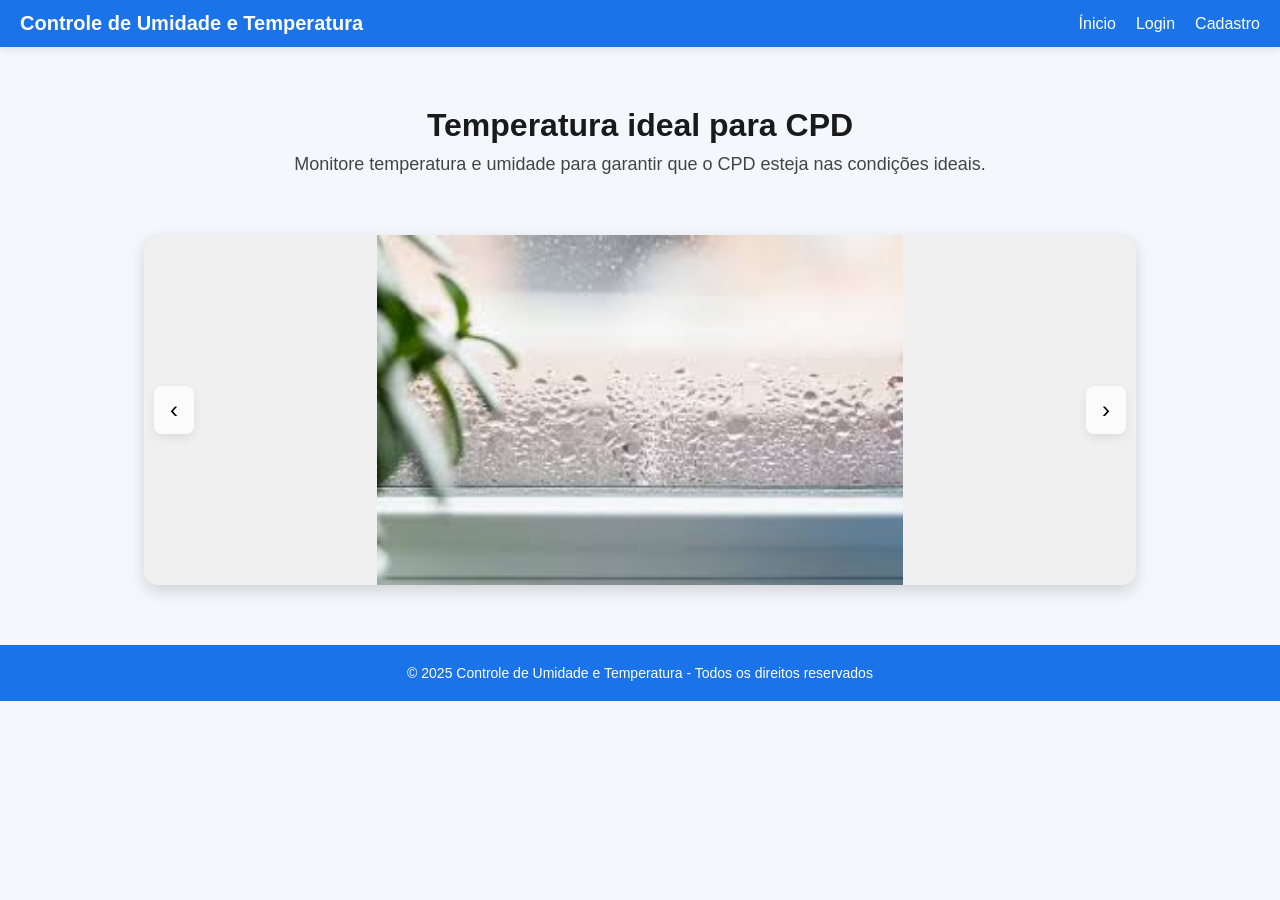
<file: Web/Front-PW/index.html>
<!DOCTYPE html>
<html lang="en">

<head>
    <meta charset="UTF-8">
    <meta name="viewport" content="width=device-width, initial-scale=1.0">
    <title>Controle de Umidade e Temperatura</title>
    <link rel="stylesheet" href="style.css">
</head>

<body>
    <header>
        <nav class="navbar">
            <div class="logo">Controle de Umidade e Temperatura</div>
            <div class="menu" id="manu">&#9776;</div>
            <ul class="nav-links" id="nav-links">
                <li><a href="./index.html">Ínicio</a></li>
                <li><a href="./login.html">Login</a></li>
                <li><a href="./cadastro.html">Cadastro</a></li>
            </ul>
        </nav>
    </header>

    <main>
        <section class="intro">
            <h1>Temperatura ideal para CPD</h1>
            <p>Monitore temperatura e umidade para garantir que o CPD esteja nas condições ideais.</p>
        </section>
        <section class="carousel-section">
            <div class="carousel">
                <div class="carousel-track">
                    <img src="imagens/chuva.jpg" class="carousel-item" />
                    <img src="imagens/cpd.jpg" class="carousel-item" />
                    <img src="imagens/quente.jpg" class="carousel-item" />
                    <img src="imagens/umi-tem.jpg" class="carousel-item" />
                    <img src="imagens/CPD-umi.jpg" class="carousel-item" />
                </div>

                <button class="carousel-btn prev">‹</button>
                <button class="carousel-btn next">›</button>
            </div>
        </section>
    </main>

    <footer>
        <p>&copy; 2025 Controle de Umidade e Temperatura - Todos os direitos reservados</p>
    </footer>

    <script src="carousel.js"></script>
    <script src="menu.js" ></script>
</body>

</html>
</file>
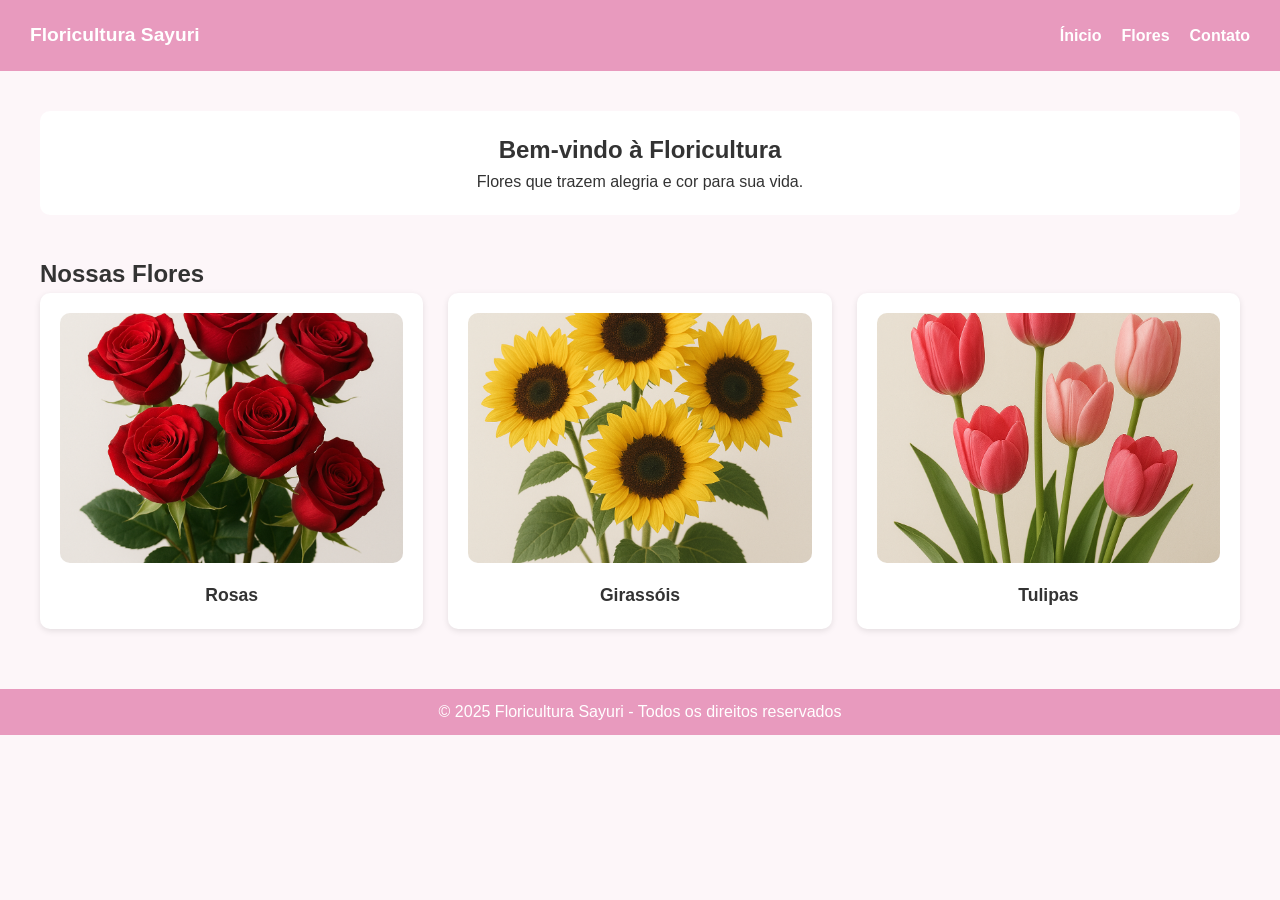
<file: Web/PWA-Floricultura/index.html>
<!DOCTYPE html>
<html lang="en">
<head>
    <meta charset="UTF-8">
    <meta name="viewport" content="width=device-width, initial-scale=1.0">
    <title>Floricultura</title>
    <link rel="stylesheet" href="style.css">
    <link rel="manifest" href="manifest.json">
</head>
<body>
    <script src="script.js"></script>
    <header>
        <nav class="navbar">
            <div class="logo">Floricultura Sayuri</div>
            <div class="menu" id="manu">&#9776;</div>
            <ul class="nav-links" id="nav-links">
                <li><a href="./index.html">Ínicio</a></li>
                <li><a href="./flores.html">Flores</a></li>
                <li><a href="./contato.html">Contato</a></li>
            </ul>
        </nav>
    </header>

    <main class="grid-container">
        <section class="intro">
            <h1>Bem-vindo à Floricultura</h1>
            <p>Flores que trazem alegria e cor para sua vida.</p>
        </section>
        <section class="produtos">
            <h2>Nossas Flores</h2>
            <div class="grid-produtos">
                <div class="card" onclick="abrirModal('rosas')">
                    <img src="imagens/rosas.png" alt="Rosas">
                    <p>Rosas</p>
                </div>
                <div class="card" onclick="abrirModal('girassois')">
                    <img src="imagens/girassois.png" alt="Girassóis">
                    <p>Girassóis</p>
                </div>
                <div class="card" onclick="abrirModal('tulipas')">
                    <img src="imagens/tulipa.png" alt="Tulipas">
                    <p>Tulipas</p>
                </div>
            </div>
        </section>
    </main>

    <footer>
        <p>&copy; 2025 Floricultura Sayuri - Todos os direitos reservados</p>
    </footer>

    <script src="menu.js"></script>
</body>
</html>
</file>
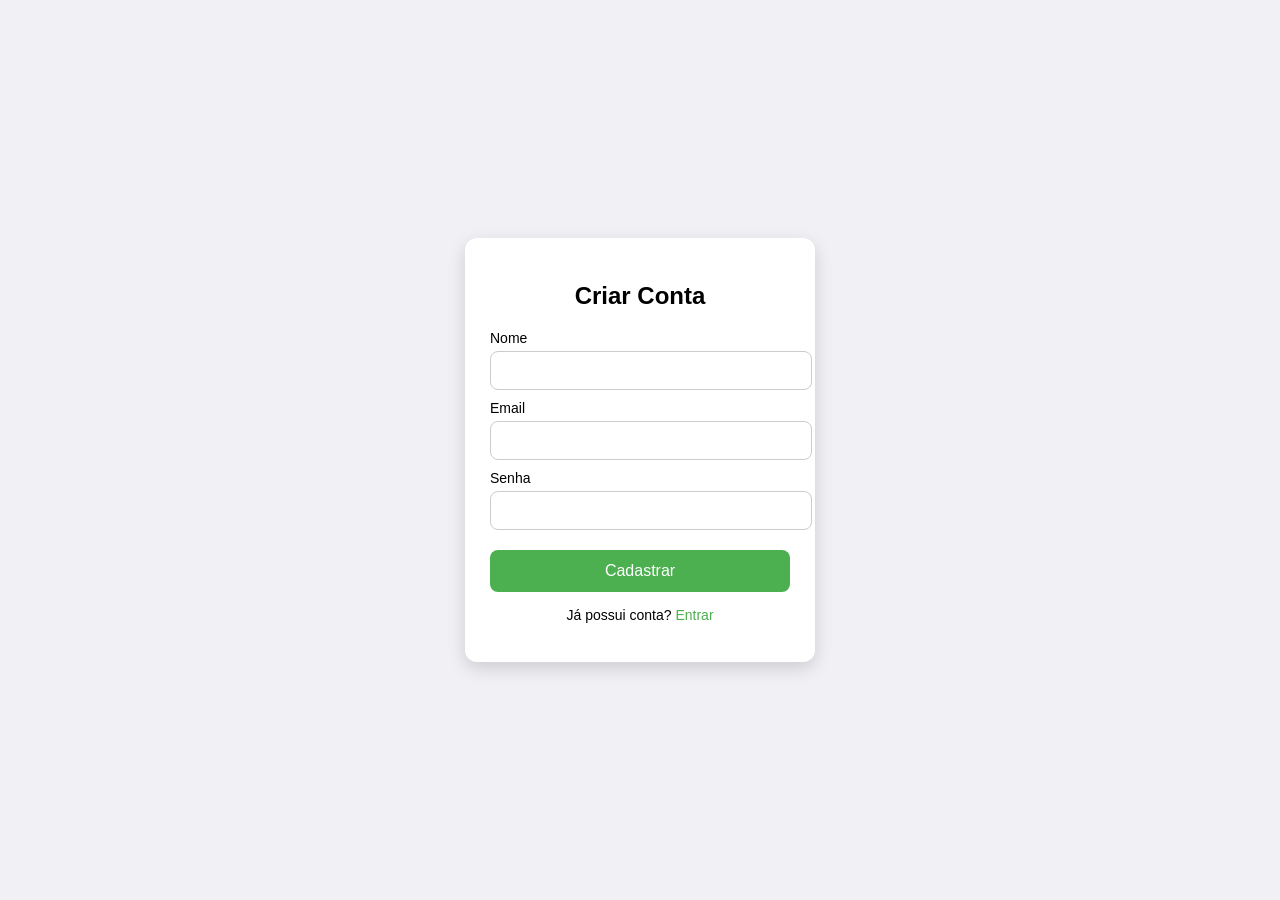
<file: Web/Front-PW/cadastro.html>
<!DOCTYPE html>
<html lang="pt-br">

<head>
    <meta charset="UTF-8">
    <meta name="viewport" content="width=device-width, initial-scale=1.0">
    <title>Cadastro</title>
    <link rel="stylesheet" href="auth.css">
</head>

<body>

    <div class="container">
        <h2>Criar Conta</h2>

        <form id="cadastroForm">
            <label>Nome</label>
            <input type="text" id="cadastroNome" required>

            <label>Email</label>
            <input type="email" id="cadastroEmail" required>

            <label>Senha</label>
            <input type="password" id="cadastroSenha" required>

            <button type="submit">Cadastrar</button>
        </form>

        <p class="alt">Já possui conta? <a href="login.html">Entrar</a></p>
    </div>

    <script src="auth.js"></script>
</body>

</html>
</file>
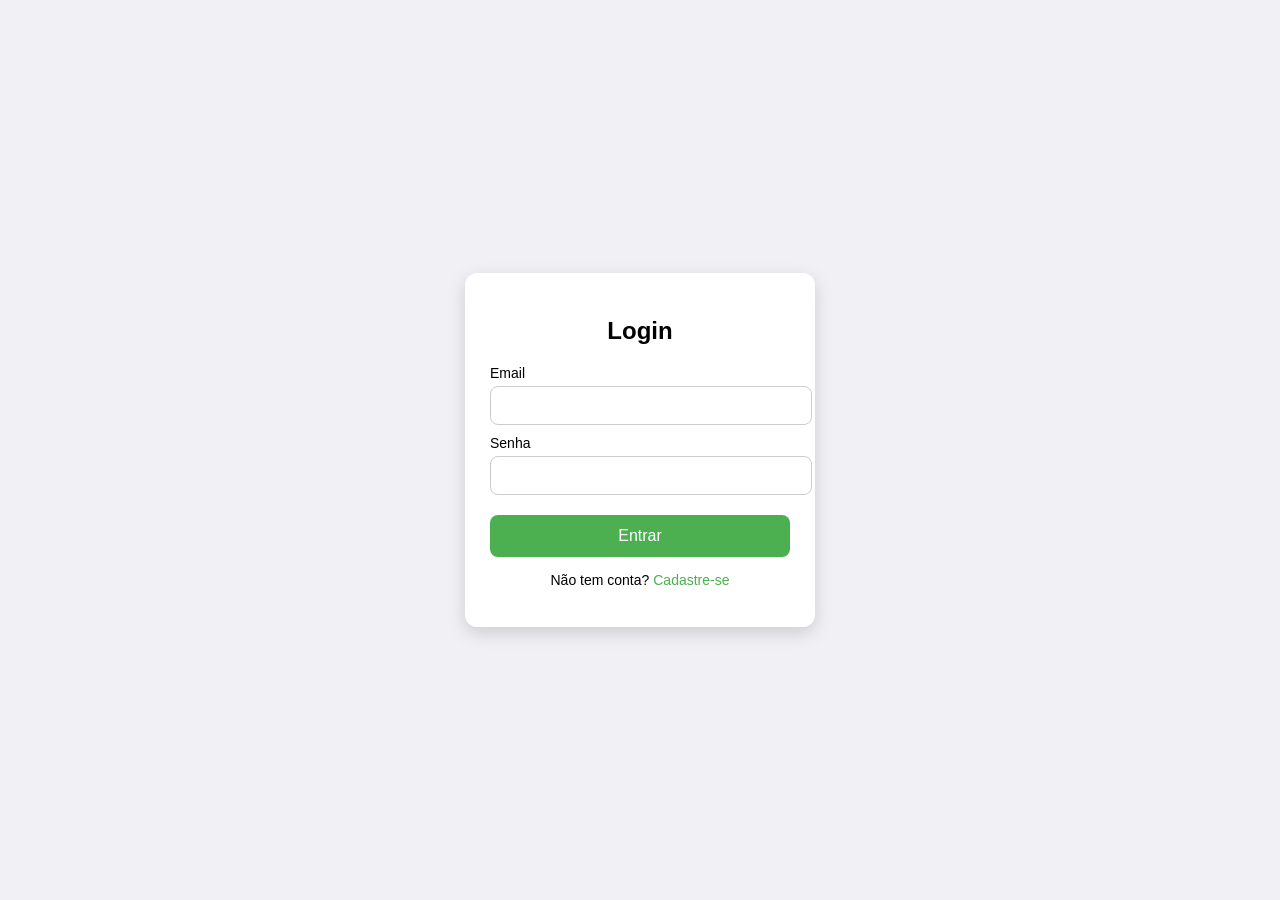
<file: Web/Front-PW/login.html>
<!DOCTYPE html>
<html lang="pt-br">

<head>
    <meta charset="UTF-8">
    <meta name="viewport" content="width=device-width, initial-scale=1.0">
    <title>Login</title>
    <link rel="stylesheet" href="auth.css">
</head>

<body>

    <div class="container">
        <h2>Login</h2>

        <form id="loginForm">
            <label>Email</label>
            <input type="email" id="loginEmail" required>

            <label>Senha</label>
            <input type="password" id="loginSenha" required>

            <button type="submit">Entrar</button>
        </form>

        <p class="alt">Não tem conta? <a href="cadastro.html">Cadastre-se</a></p>
    </div>

    <script src="auth.js"></script>
</body>

</html>
</file>
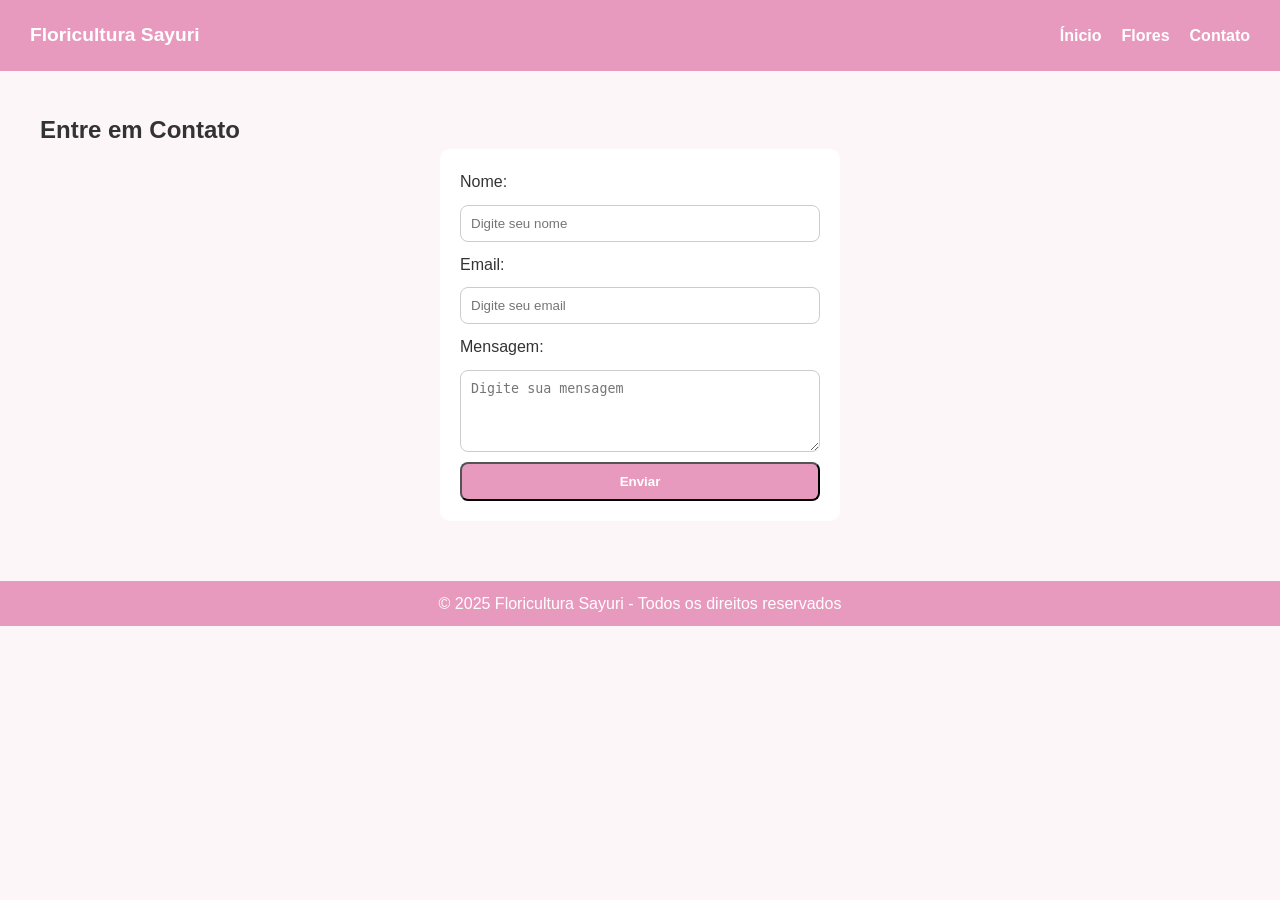
<file: Web/PWA-Floricultura/contato.html>
<!DOCTYPE html>
<html lang="en">
<head>
    <meta charset="UTF-8">
    <meta name="viewport" content="width=device-width, initial-scale=1.0">
    <title>Floricultura Sayuri</title>
    <link rel="stylesheet" href="style.css">
    <link rel="manifest" href="manifest.json">
</head>
<body>
    <header>
        <nav class="navbar">
            <div class="logo">Floricultura Sayuri</div>
            <div class="menu" id="manu">&#9776;</div>
            <ul class="nav-links" id="nav-links">
                <li><a href="./index.html">Ínicio</a></li>
                <li><a href="./flores.html">Flores</a></li>
                <li><a href="./contato.html">Contato</a></li>
            </ul>
        </nav>
    </header>

    <main class="grid-container">
        <section>
            <h2>Entre em Contato</h2>
            <form class="contato-form">
                <label for="nome">Nome:</label>
                <input type="text" id="nome" name="nome" placeholder="Digite seu nome" required>

                <label for="email">Email:</label>
                <input type="email" id="email" name="email" placeholder="Digite seu email" required>

                <label for="mensagem">Mensagem:</label>
                <textarea id="mensagem" name="mensagem" rows="4" placeholder="Digite sua mensagem" required></textarea>

                <button tyoe="submit">Enviar</button>
            </form>
        </section>
    </main>

    <footer>
        <p>&copy; 2025 Floricultura Sayuri - Todos os direitos reservados</p>
    </footer>

    <script src="menu.js"></script>
</body>
</html>
</file>
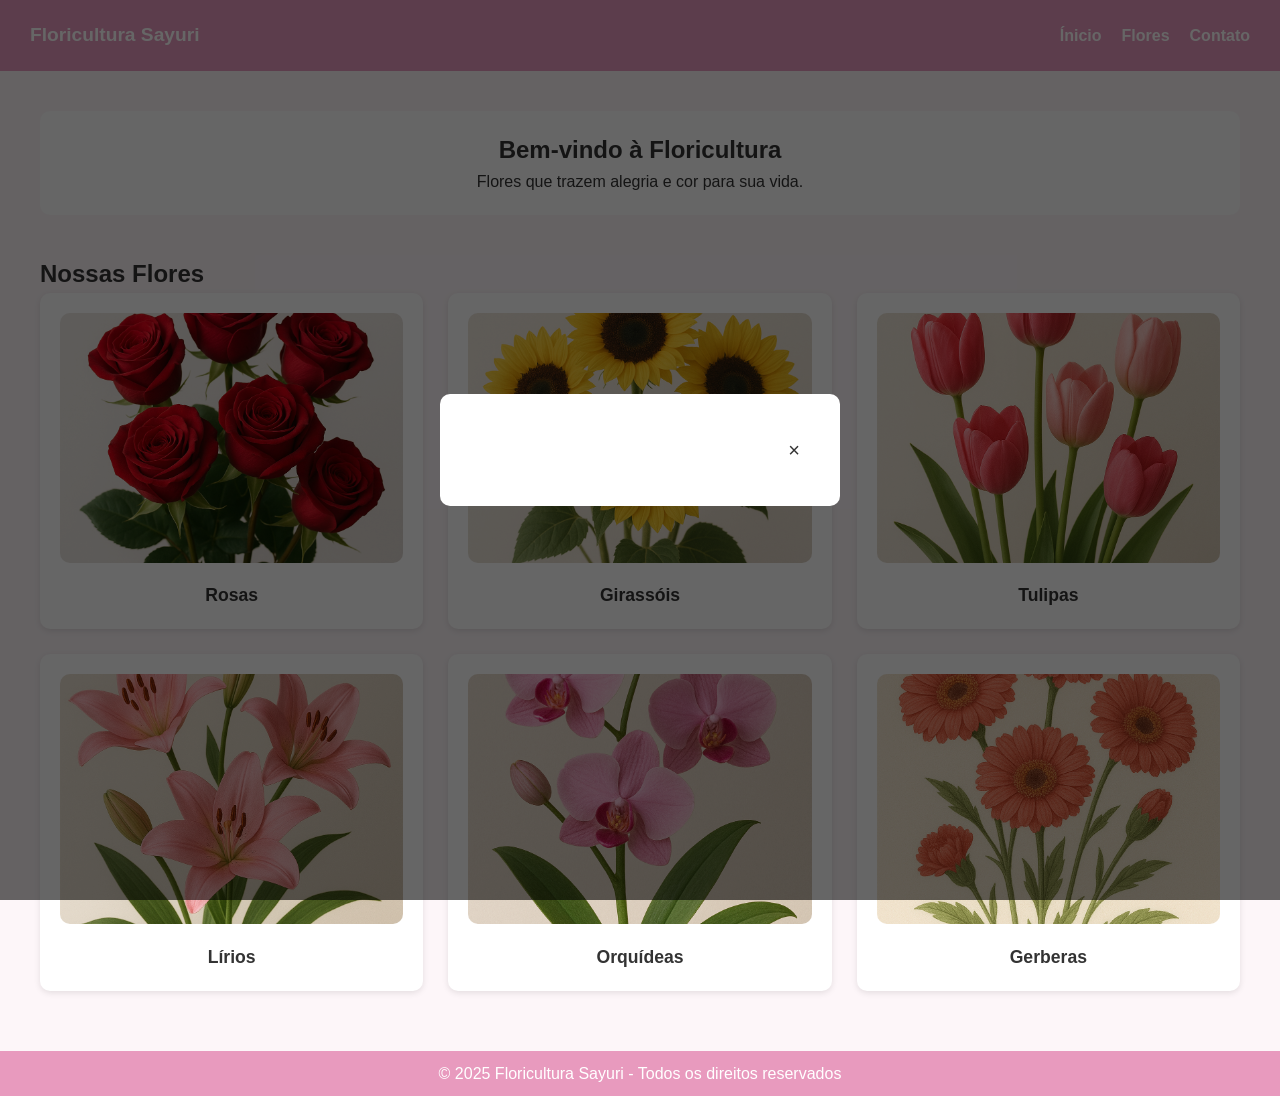
<file: Web/PWA-Floricultura/flores.html>
<!DOCTYPE html>
<html lang="en">

<head>
    <meta charset="UTF-8">
    <meta name="viewport" content="width=device-width, initial-scale=1.0">
    <title>Floricultura</title>
    <link rel="stylesheet" href="style.css">
    <link rel="manifest" href="manifest.json">
</head>

<body>
    <script src="script.js"></script>
    <header>
        <nav class="navbar">
            <div class="logo">Floricultura Sayuri</div>
            <div class="menu" id="manu">&#9776;</div>
            <ul class="nav-links" id="nav-links">
                <li><a href="./index.html">Ínicio</a></li>
                <li><a href="./flores.html">Flores</a></li>
                <li><a href="./contato.html">Contato</a></li>
            </ul>
        </nav>
    </header>

    <main class="grid-container">
        <section class="intro">
            <h1>Bem-vindo à Floricultura</h1>
            <p>Flores que trazem alegria e cor para sua vida.</p>
        </section>
        <section class="produtos">
            <h2>Nossas Flores</h2>
            <div class="grid-produtos">
                <div class="card" onclick="abrirModal('Rosas')">
                    <img src="imagens/rosas.png" alt="Rosas">
                    <p>Rosas</p>
                </div>
                <div class="card" onclick="abrirModal('Girassóis')">
                    <img src="imagens/girassois.png" alt="Girassóis">
                    <p>Girassóis</p>
                </div>
                <div class="card" onclick="abrirModal('Tulipas')">
                    <img src="imagens/tulipa.png" alt="Tulipas">
                    <p>Tulipas</p>
                </div>
                <div class="card" onclick="abrirModal('Lírios')">
                    <img src="imagens/lirios.png" alt="Lírios">
                    <p>Lírios</p>
                </div>
                <div class="card" onclick="abrirModal('Orquídeas')">
                    <img src="imagens/orquideas.png" alt="Orquídeas">
                    <p>Orquídeas</p>
                </div>
                <div class="card" onclick="abrirModal('Gerberas')">
                    <img src="imagens/gerberas.png" alt="Gerberas">
                    <p>Gerberas</p>
                </div>
            </div>
        </section>
    </main>

    <div id="modal" class="modal">
        <div class="modal-content">
            <span class="fechar" onclick="fecharModal()">&times;</span>
            <h3 id="modal-titulo"></h3>
            <ul id="modal-precos"></ul>
        </div>
    </div>

    <footer>
        <p>&copy; 2025 Floricultura Sayuri - Todos os direitos reservados</p>
    </footer>

    <script src="menu.js"></script>
</body>

</html>
</file>
<file: Web/Front-PW/style.css>
* {
    margin: 0;
    padding: 0;
    box-sizing: border-box;
}

body {
    font-family: "Poppins", Arial, sans-serif;
    background: #f4f7fb;
    color: #333;
}

header {
    background: #1a73e8;
    padding: 12px 20px;
    box-shadow: 0 2px 8px rgba(0,0,0,0.1);
}

.navbar {
    display: flex;
    align-items: center;
    justify-content: space-between;
}

.logo {
    color: #fff;
    font-size: 20px;
    font-weight: 600;
}

.nav-links {
    display: flex;
    list-style: none;
    gap: 20px;
}

.nav-links a {
    text-decoration: none;
    color: #fff;
    font-weight: 500;
    transition: 0.3s;
}

.nav-links a:hover {
    opacity: 0.7;
}

.menu {
    display: none;
    color: #fff;
    font-size: 28px;
    cursor: pointer;
}

.intro {
    text-align: center;
    padding: 60px 20px 40px 20px;
}

.intro h1 {
    font-size: 32px;
    color: #1a1a1a;
    margin-bottom: 10px;
}

.intro p {
    font-size: 18px;
    color: #444;
}

.carousel-section {
    display: flex;
    justify-content: center;
    padding: 20px;
}

.carousel {
    position: relative;
    width: 80%;
    max-width: 1200px;
    height: 350px;
    overflow: hidden;
    border-radius: 14px;
    background: #ddd;
    box-shadow: 0 6px 16px rgba(0,0,0,0.15);
}

.carousel-track {
    display: flex;
    transition: transform 0.5s ease;
    will-change: transform;
}

.carousel-item {
    flex: 0 0 100%; 
    width: 100%;
    height: 350px;
    object-fit: contain;
    background: #f0f0f0; 
}

.carousel-btn {
    position: absolute;
    top: 50%;
    transform: translateY(-50%);
    background: rgba(255,255,255,0.7);
    border: none;
    padding: 10px 16px;
    cursor: pointer;
    border-radius: 8px;
    font-size: 24px;
    transition: 0.3s;
    box-shadow: 0 4px 10px rgba(0,0,0,0.08);
    z-index: 5;
}

.carousel-btn:hover {
    background: #fff;
}

.prev {
    left: 10px;
}

.next {
    right: 10px;
}

footer {
    margin-top: 40px;
    padding: 20px;
    text-align: center;
    background: #1a73e8;
    color: #fff;
    font-size: 14px;
}


@media (max-width: 768px) {

    .nav-links {
        display: none;
        flex-direction: column;
        background: #1a73e8;
        padding: 15px;
        position: absolute;
        right: 20px;
        top: 60px;
        border-radius: 10px;
        box-shadow: 0 4px 10px rgba(0,0,0,0.2);
    }

    .nav-links.show {
        display: flex;
    }

    .menu {
        display: block;
    }

    .intro h1 {
        font-size: 26px;
    }

    .carousel {
        width: 95%;
        height: 250px;
    }

    .carousel-item {
        height: 250px;
    }
}
</file>
<file: Web/PWA-Floricultura/style.css>
*{
    margin: 0;
    padding: 0;
    box-sizing: border-box;
}

body{
    height: 100vh;
    font-family: arial;
    line-height: 1.6;
    background-color: #fdf6f9;
    color: #333;
}

header{
    background: #e89abe;
    padding: 20px 30px;
}

.navbar{
    display: flex;
    justify-content: space-between;
    align-items: center;
}

.logo{
    font-weight: bold;
    font-size: 1.2rem;
    color: white;
}

.menu{
    font-size: 1.5rem;
    cursor: pointer;
    color: white;
    display: none;
}

.nav-links{
    list-style: none;
    display: flex;
    gap: 20px;
}

.nav-links a {
    color: white;
    text-decoration: none;
    font-weight: bold;
}

.nav-links a:hover{
    text-decoration: underline;
}

.grid-container{
    display: grid;
    gap: 40px;
    padding: 40px;
}

.intro{
    text-align: center;
    padding: 20px;
    background: #fff;
    border-radius: 10px;
}

.grid-produtos{
    display: grid;
    grid-template-columns: repeat(3, 1fr);
    gap: 25px;
}

.card{
    background: #fff;
    padding: 20px;
    text-align: center;
    border-radius: 10px;
    box-shadow: 0 2px 6px rgba(0,0,0,0.1);
    cursor: pointer;
    transition: transform 0.2s;
    font-size: 1.1rem;
}

.card:hover {
    transform: scale(1.05);
}

.card img{
    width: 100%;
    border-radius: 10px;
    height: 250px;
    object-fit: cover;
}

.card p{
    margin-top: 10px;
    font-weight: bold;
}

.modal{
    display: none;
    position: fixed;
    z-index: 1000;
    left: 0;
    top: 0;
    width: 100%;
    height: 100%;
    background: rgba(0,0,0,0.6);
    display: flex;
    justify-content: center;
    align-items: center;
}

.modal-content h3 {
    font-size: 1.8em; 
    color: #4a4a4a; 
    margin-bottom: 25px;
    font-weight: 600;
}

.modal-content ul li {
    font-size: 1.1em; 
    color: #666; 
    padding: 8px 0; 
    border-bottom: 1px solid #eee; 
    transition: background-color 0.3s ease; 
}

.modal-content ul li:hover {
    background-color: #f9f9f9;
}

.modal-content{
    background: #fff;
    padding: 40px;
    border-radius: 10px;
    max-width: 400px;
    width: 90%;
    text-align: center;
}

.fechar{
    float: right;
    font-size: 20px;
    cursor: pointer;
}

footer{
    text-align: center;
    background: #e89abe;
    color: white;
    padding: 10px;
    margin-top: 20px;
}

.modal ul {
    list-style: none;
    padding: 0;
    margin-top: 15px;
}

.modal ul li {
    margin: 8px 0;
    font-weight: bold;
}

@media (max-width: 768px){
    .nav-links{
        display: none;
        flex-direction: column;
        background: #e89abe;
        position: absolute;
        right: 20px;
        padding: 10px;
        border-radius: 10px;
    }

    .nav-links.active{
        display: flex;
    }

    .menu{
        display: block;
    }
}

.contato-form{
    display: flex;
    flex-direction: column;
    gap: 10px;
    background: #fff;
    padding: 20px;
    border-radius: 10px;
    max-width: 400px;
    margin: auto;
}

.contato-form input, 
.contato-form textarea{
    padding: 10px;
    border: 1px solid #ccc;
    border-radius: 8px;
}

.contato-form button{
    background: #e89abe;
    color: white;
    padding: 10px;
    border-radius: 8px;
    cursor: pointer;
    font-weight: bold;
}

.contato-form button:hover{
    background: #d17aa1;
}
</file>
<file: Web/Front-PW/auth.css>
body {
    font-family: Arial, sans-serif;
    background: #f0f0f5;
    margin: 0;
    display: flex;
    justify-content: center;
    align-items: center;
    height: 100vh;
}

.container {
    background: white;
    padding: 25px;
    width: 300px;
    border-radius: 12px;
    box-shadow: 0 6px 18px rgba(0, 0, 0, .15);
}

h2 {
    text-align: center;
    margin-bottom: 20px;
}

label {
    font-size: 14px;
    margin-top: 10px;
    display: block;
}

input {
    width: 100%;
    padding: 10px;
    margin-top: 5px;
    border: 1px solid #cccccc;
    border-radius: 8px;
    font-size: 15px;
}

button {
    margin-top: 20px;
    width: 100%;
    padding: 12px;
    background: #4CAF50;
    color: white;
    border: none;
    border-radius: 8px;
    cursor: pointer;
    font-size: 16px;
}

button:hover {
    background: #45a049;
}

.alt {
    text-align: center;
    margin-top: 15px;
    font-size: 14px;
}

.alt a {
    color: #4CAF50;
    text-decoration: none;
}
</file>
